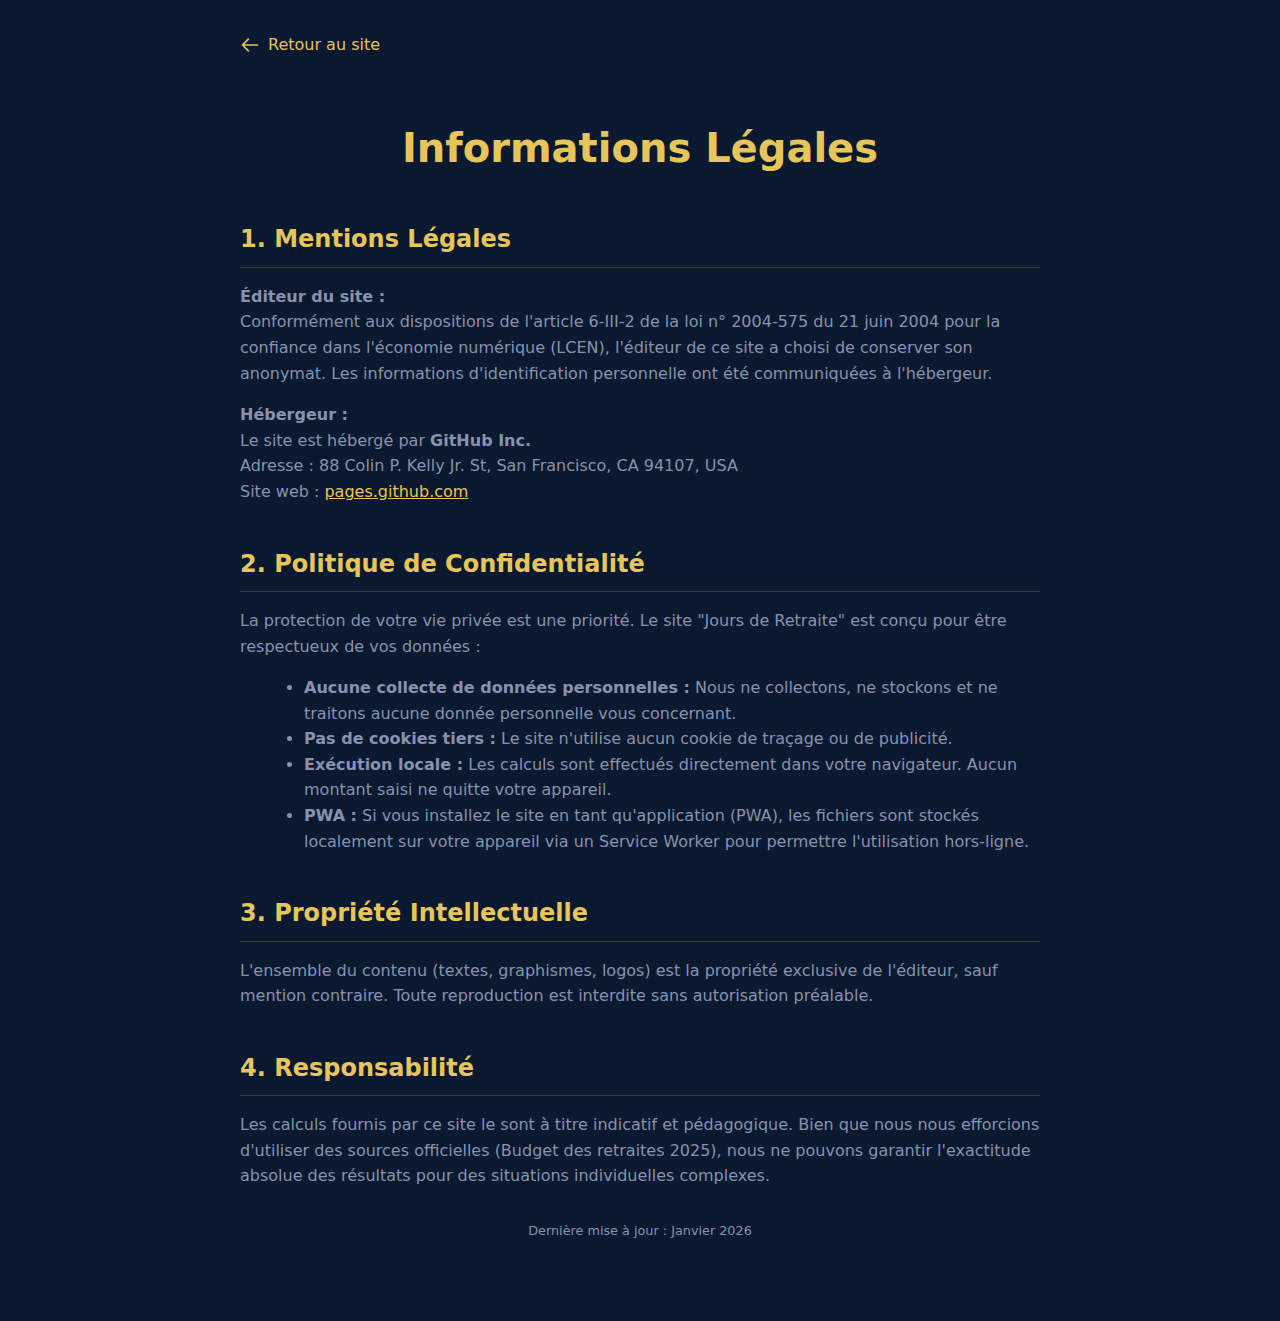
<file: legal.html>
<!DOCTYPE html>
<html lang="fr">

<head>
    <meta charset="UTF-8">
    <meta name="viewport" content="width=device-width, initial-scale=1.0">
    <title>Mentions Légales - Jours de Retraite</title>

    <style>
        :root {
            --navy-900: #0a192f;
            --navy-800: #112240;
            --gold-400: #e6c55a;
            --white: #e6f1ff;
            --gray-400: #8892b0;
        }

        html,
        body {
            margin: 0;
            padding: 0;
            height: auto;
            min-height: 100%;
            overflow-x: hidden;
            overflow-y: auto;
            background-color: var(--navy-900);
        }

        body {
            color: var(--white);
            font-family: system-ui, -apple-system, BlinkMacSystemFont, 'Segoe UI', Roboto, Oxygen, Ubuntu, Cantarell, 'Open Sans', 'Helvetica Neue', sans-serif;
            line-height: 1.6;
        }

        .container {
            max-width: 800px;
            margin: 0 auto;
            padding: 2rem 1.5rem 4rem 1.5rem;
            /* Réduction du padding haut et sécurisation bas */
        }

        h1 {
            color: var(--gold-400);
            font-size: 2.5rem;
            font-weight: 700;
            margin-bottom: 2rem;
            text-align: center;
        }

        h2 {
            color: var(--gold-400);
            font-size: 1.5rem;
            font-weight: 600;
            margin-top: 2.5rem;
            margin-bottom: 1rem;
            border-bottom: 1px solid rgba(230, 197, 90, 0.2);
            padding-bottom: 0.5rem;
        }

        p,
        ul {
            color: var(--gray-400);
            margin-bottom: 1rem;
        }

        .back-link {
            display: inline-flex;
            align-items: center;
            color: var(--gold-400);
            text-decoration: none;
            margin-bottom: 2rem;
            font-weight: 500;
            transition: opacity 0.2s;
        }

        .back-link:hover {
            opacity: 0.8;
        }

        .placeholder {
            background: rgba(230, 197, 90, 0.1);
            color: var(--gold-400);
            padding: 0 4px;
            border-radius: 2px;
            font-weight: 600;
        }
    </style>
</head>

<body>
    <div class="container">
        <a href="index.html" class="back-link">
            <svg style="width:20px;height:20px;margin-right:8px" fill="none" stroke="currentColor" viewBox="0 0 24 24">
                <path stroke-linecap="round" stroke-linejoin="round" stroke-width="2" d="M10 19l-7-7m0 0l7-7m-7 7h18">
                </path>
            </svg>
            Retour au site
        </a>

        <h1>Informations Légales</h1>

        <section>
            <h2>1. Mentions Légales</h2>
            <p><strong>Éditeur du site :</strong><br>
                Conformément aux dispositions de l'article 6-III-2 de la loi n° 2004-575 du 21 juin 2004 pour la
                confiance dans l'économie numérique (LCEN), l'éditeur de ce site a choisi de conserver son anonymat. Les
                informations d'identification personnelle ont été communiquées à l'hébergeur.</p>

            <p><strong>Hébergeur :</strong><br>
                Le site est hébergé par <strong>GitHub Inc.</strong><br>
                Adresse : 88 Colin P. Kelly Jr. St, San Francisco, CA 94107, USA<br>
                Site web : <a href="https://pages.github.com" style="color:var(--gold-400)">pages.github.com</a></p>
        </section>

        <section>
            <h2>2. Politique de Confidentialité</h2>
            <p>La protection de votre vie privée est une priorité. Le site "Jours de Retraite" est conçu pour être
                respectueux de vos données :</p>
            <ul style="list-style-type: disc; margin-left: 1.5rem;">
                <li><strong>Aucune collecte de données personnelles :</strong> Nous ne collectons, ne stockons et ne
                    traitons aucune donnée personnelle vous concernant.</li>
                <li><strong>Pas de cookies tiers :</strong> Le site n'utilise aucun cookie de traçage ou de publicité.
                </li>
                <li><strong>Exécution locale :</strong> Les calculs sont effectués directement dans votre navigateur.
                    Aucun montant saisi ne quitte votre appareil.</li>
                <li><strong>PWA :</strong> Si vous installez le site en tant qu'application (PWA), les fichiers sont
                    stockés localement sur votre appareil via un Service Worker pour permettre l'utilisation hors-ligne.
                </li>
            </ul>
        </section>

        <section>
            <h2>3. Propriété Intellectuelle</h2>
            <p>L'ensemble du contenu (textes, graphismes, logos) est la propriété exclusive de l'éditeur, sauf mention
                contraire. Toute reproduction est interdite sans autorisation préalable.</p>
        </section>

        <section>
            <h2>4. Responsabilité</h2>
            <p>Les calculs fournis par ce site le sont à titre indicatif et pédagogique. Bien que nous nous efforcions
                d'utiliser des sources officielles (Budget des retraites 2025), nous ne pouvons garantir l'exactitude
                absolue des résultats pour des situations individuelles complexes.</p>
        </section>

        <footer
            style="margin-top: 2rem; text-align: center; font-size: 0.8rem; color: var(--gray-400); padding-bottom: 1rem;">
            Dernière mise à jour : Janvier 2026
        </footer>
    </div>
</body>

</html>
</file>
